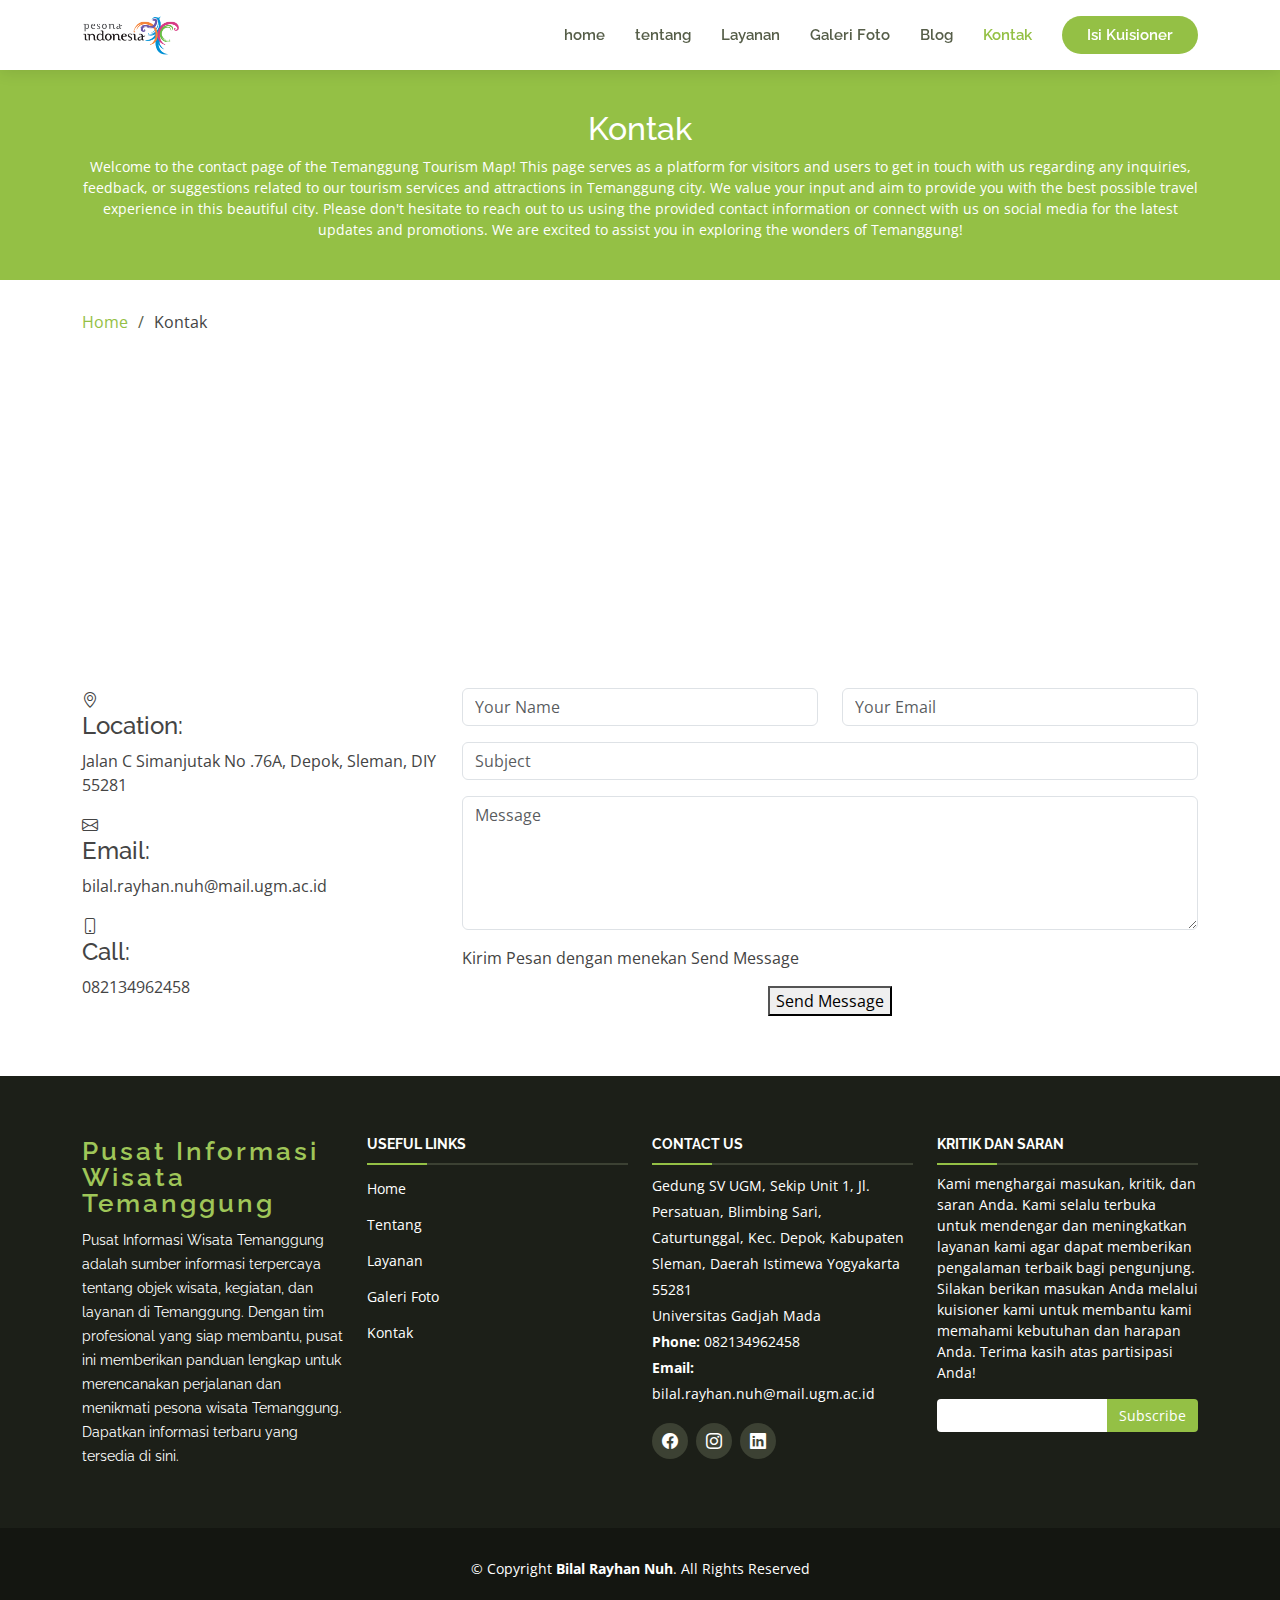
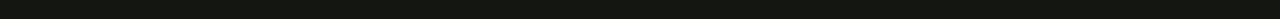
<file: kontak.html>
<!DOCTYPE html>
<html lang="en">

<head>
  <meta charset="utf-8">
  <meta content="width=device-width, initial-scale=1.0" name="viewport">

  <title>Kontak - Serenity Bootstrap Template</title>
  <meta content="" name="description">
  <meta content="" name="keywords">

  <!-- Favicons -->
  <link href="assets/img/favicon.png" rel="icon">
  <link href="assets/img/apple-touch-icon.png" rel="apple-touch-icon">

  <!-- Google Fonts -->
  <link href="https://fonts.googleapis.com/css?family=Open+Sans:300,300i,400,400i,600,600i,700,700i|Raleway:300,300i,400,400i,500,500i,600,600i,700,700i|Poppins:300,300i,400,400i,500,500i,600,600i,700,700i" rel="stylesheet">

  <!-- Vendor CSS Files -->
  <link href="assets/vendor/aos/aos.css" rel="stylesheet">
  <link href="assets/vendor/bootstrap/css/bootstrap.min.css" rel="stylesheet">
  <link href="assets/vendor/bootstrap-icons/bootstrap-icons.css" rel="stylesheet">
  <link href="assets/vendor/boxicons/css/boxicons.min.css" rel="stylesheet">
  <link href="assets/vendor/glightbox/css/glightbox.min.css" rel="stylesheet">
  <link href="assets/vendor/swiper/swiper-bundle.min.css" rel="stylesheet">

  <!-- Template Main CSS File -->
  <link href="assets/css/style.css" rel="stylesheet">

  <!-- =======================================================
  * Template Name: Serenity
  * Updated: May 30 2023 with Bootstrap v5.3.0
  * Template URL: https://bootstrapmade.com/serenity-bootstrap-corporate-template/
  * Author: BootstrapMade.com
  * License: https://bootstrapmade.com/license/
  ======================================================== -->
</head>

<body>

   <!-- ======= Header ======= -->
   <header id="header" class="fixed-top d-flex align-items-center">
    <div class="container d-flex align-items-center justify-content-between">

      <div class="logo">
        <a href="index.html"><img src="assets/img/pesona.png" alt="" class="img-fluid"></a>
        <!-- Uncomment below if you prefer to use an image logo -->
        <!-- <a href="index.html"><img src="assets/img/logo.png" alt="" class="img-fluid"></a>-->
      </div>

      <nav id="navbar" class="navbar">
        <ul>
              <li><a  href="index.html">home</a></li>
              <li><a href="about.html">tentang</a></li>
              <li><a href="layanan.html">Layanan</a></li>
              <li><a href="galeri.html">Galeri Foto</a></li>
              <li><a href="blog.html">Blog</a></li>
              <li><a class="active" href="kontak.html">Kontak</a></li>

          <li><a class="getstarted" href="https://forms.gle/myGmLRFaRQVmey12A ">Isi Kuisioner</a></li>
        </ul>
        <i class="bi bi-list mobile-nav-toggle"></i>
      </nav><!-- .navbar -->

    </div>
  </header><!-- End Header -->

  <main id="main">

    <!-- ======= Breadcrumbs ======= -->
    <section id="breadcrumbs" class="breadcrumbs">
      <div class="breadcrumb-hero">
        <div class="container">
          <div class="breadcrumb-hero">
            <h2>Kontak</h2>
            <p>Welcome to the contact page of the Temanggung Tourism Map! This page serves as a platform for visitors and users to get in touch with us regarding any inquiries, feedback, or suggestions related to our tourism services and attractions in Temanggung city. We value your input and aim to provide you with the best possible travel experience in this beautiful city. Please don't hesitate to reach out to us using the provided contact information or connect with us on social media for the latest updates and promotions. We are excited to assist you in exploring the wonders of Temanggung! </p>
          </div>
        </div>
      </div>
      <div class="container">
        <ol>
          <li><a href="index.html">Home</a></li>
          <li>Kontak</li>
        </ol>
      </div>
    </section><!-- End Breadcrumbs -->

    <!-- ======= Kontak Section ======= -->
    <section id="kontak" class="kontak">
      <div class="container">

        <div>
          <iframe style="border:0; width: 100%; height: 270px;" src="https://www.google.com/maps/embed?pb=!1m18!1m12!1m3!1d3953.1409412942157!2d110.37191857338215!3d-7.774876077127986!2m3!1f0!2f0!3f0!3m2!1i1024!2i768!4f13.1!3m3!1m2!1s0x2e7a584a7657521b%3A0xeda096b1405b4100!2sGedung%20Perpustakaan%20Sekolah%20Vokasi%20UGM!5e0!3m2!1sid!2sid!4v1686884656259!5m2!1sid!2sid" frameborder="0" allowfullscreen></iframe>

        <div class="row mt-5">

          <div class="col-lg-4" data-aos="fade-right">
            <div class="info">
              <div class="address">
                <i class="bi bi-geo-alt"></i>
                <h4>Location:</h4>
                <p>Jalan C Simanjutak No .76A, Depok, Sleman, DIY 55281</p>
              </div>

              <div class="email">
                <i class="bi bi-envelope"></i>
                <h4>Email:</h4>
                <p>bilal.rayhan.nuh@mail.ugm.ac.id</p>
              </div>

              <div class="phone">
                <i class="bi bi-phone"></i>
                <h4>Call:</h4>
                <p>082134962458</p>
              </div>

            </div>

          </div>

          <div class="col-lg-8 mt-5 mt-lg-0" data-aos="fade-left">

            <form action="forms/contact.php" method="post" role="form" class="php-email-form">
              <div class="row">
                <div class="col-md-6 form-group">
                  <input type="text" name="name" class="form-control" id="name" placeholder="Your Name" required>
                </div>
                <div class="col-md-6 form-group mt-3 mt-md-0">
                  <input type="email" class="form-control" name="email" id="email" placeholder="Your Email" required>
                </div>
              </div>
              <div class="form-group mt-3">
                <input type="text" class="form-control" name="subject" id="subject" placeholder="Subject" required>
              </div>
              <div class="form-group mt-3">
                <textarea class="form-control" name="message" rows="5" placeholder="Message" required></textarea>
              </div>
              <div class="my-3">
                <div class="loading">Kirim Pesan dengan menekan Send Message</div>
                <div class="success-message"></div>
                <div class="sent-message" style="display: none;">Your message has been sent. Thank you!</div>
              </div>
              <div class="text-center">
                <button type="submit" onclick="sendMessage()">Send Message</button>
              </div>
              
                <script>function sendMessage() {
                  // Logika untuk mengirim pesan atau memproses formulir dapat ditambahkan di sini
                
                  // Setelah pengiriman berhasil:
                  document.querySelector('.loading').style.display = 'block'; // Menampilkan pesan Loading
                  document.querySelector('.success-message').style.display = 'none'; // Menyembunyikan pesan Error
                
                  // Simulasi waktu pengiriman dengan setTimeout (dapat diganti dengan logika pengiriman sesungguhnya)
                  setTimeout(function() {
                    document.querySelector('.loading').style.display = 'none'; // Menyembunyikan pesan Loading
                    document.querySelector('.sent-message').style.display = 'block'; // Menampilkan pesan Sent
                  }, 2000); // Mengatur waktu tampilan pesan "Your message has been sent. Thank you!" (dalam contoh ini, 2 detik setelah klik tombol)
                }
                </script>
              </div>
              
            </form>

          </div>

        </div>

      </div>
    </section><!-- End Contact Section -->

  </main><!-- End #main -->

  <!-- ======= Footer ======= -->
  <footer id="footer">
    <div class="footer-top">
      <div class="container">
        <div class="row">

          <div class="col-lg-3 col-md-6 footer-info">
            <h3>Pusat Informasi Wisata Temanggung</h3>
            <p>Pusat Informasi Wisata Temanggung adalah sumber informasi terpercaya tentang objek wisata, kegiatan, dan layanan di Temanggung. Dengan tim profesional yang siap membantu, pusat ini memberikan panduan lengkap untuk merencanakan perjalanan dan menikmati pesona wisata Temanggung. Dapatkan informasi terbaru yang tersedia di sini.</p>
          </div>
          <div class="col-lg-3 col-md-6 footer-links">
            <h4>Useful Links</h4>
            <ul>
              <li><a href="#">Home</a></li>
              <li><a href="#">Tentang</a></li>
              <li><a href="#">Layanan</a></li>
              <li><a href="#">Galeri Foto</a></li>
              <li><a href="#">Kontak</a></li>
            </ul>
          </div>

          <div class="col-lg-3 col-md-6 footer-contact">
            <h4>Contact Us</h4>
            <p>
              Gedung SV UGM, Sekip Unit 1, Jl. Persatuan, Blimbing Sari, Caturtunggal, Kec. Depok, Kabupaten Sleman, Daerah Istimewa Yogyakarta 55281 <br>
              Universitas Gadjah Mada <br>
              <strong>Phone:</strong> 082134962458<br>
              <strong>Email:</strong> bilal.rayhan.nuh@mail.ugm.ac.id<br>
            </p>

            <div class="social-links">
              <a href="https://www.facebook.com/bilal.rayhannuh.1" class="facebook"><i class="bi bi-facebook"></i></a>
              <a href="https://instagram.com/nuhryhns?igshid=MzNlNGNkZWQ4Mg==" class="instagram"><i class="bi bi-instagram"></i></a>
              <a href="https://www.linkedin.com/in/bilal-rayhan-nuh-333b9721b" class="linkedin"><i class="bi bi-linkedin"></i></a>
            </div>

          </div>

          <div class="col-lg-3 col-md-6 footer-newsletter">
            <h4>Kritik dan Saran</h4>
            <p>Kami menghargai masukan, kritik, dan saran Anda. Kami selalu terbuka untuk mendengar dan meningkatkan layanan kami agar dapat memberikan pengalaman terbaik bagi pengunjung. Silakan berikan masukan Anda melalui kuisioner kami untuk membantu kami memahami kebutuhan dan harapan Anda. Terima kasih atas partisipasi Anda!</p>
            <form action="" method="post">
              <input type="email" name="email"><input type="submit" value="Subscribe">
            </form>
          </div>

        </div>
      </div>
    </div>

    <div class="container">
      <div class="copyright">
        &copy; Copyright <strong><span>Bilal Rayhan Nuh</span></strong>. All Rights Reserved
      </div>
      <div class="credits">
        <!-- All the links in the footer should remain intact. -->
        <!-- You can delete the links only if you purchased the pro version. -->
        <!-- Licensing information: https://bootstrapmade.com/license/ -->
        <!-- Purchase the pro version with working PHP/AJAX contact form: https://bootstrapmade.com/serenity-bootstrap-corporate-template/ -->
       
      </div>
    </div>
  </footer><!-- End Footer -->

  <a href="#" class="back-to-top d-flex align-items-center justify-content-center"><i class="bi bi-arrow-up-short"></i></a>

  <!-- Vendor JS Files -->
  <script src="assets/vendor/purecounter/purecounter_vanilla.js"></script>
  <script src="assets/vendor/aos/aos.js"></script>
  <script src="assets/vendor/bootstrap/js/bootstrap.bundle.min.js"></script>
  <script src="assets/vendor/glightbox/js/glightbox.min.js"></script>
  <script src="assets/vendor/isotope-layout/isotope.pkgd.min.js"></script>
  <script src="assets/vendor/swiper/swiper-bundle.min.js"></script>
  <script src="assets/vendor/waypoints/noframework.waypoints.js"></script>
  <script src="assets/vendor/php-email-form/validate.js"></script>

  <!-- Template Main JS File -->
  <script src="assets/js/main.js"></script>

</body>

</html>
</file>
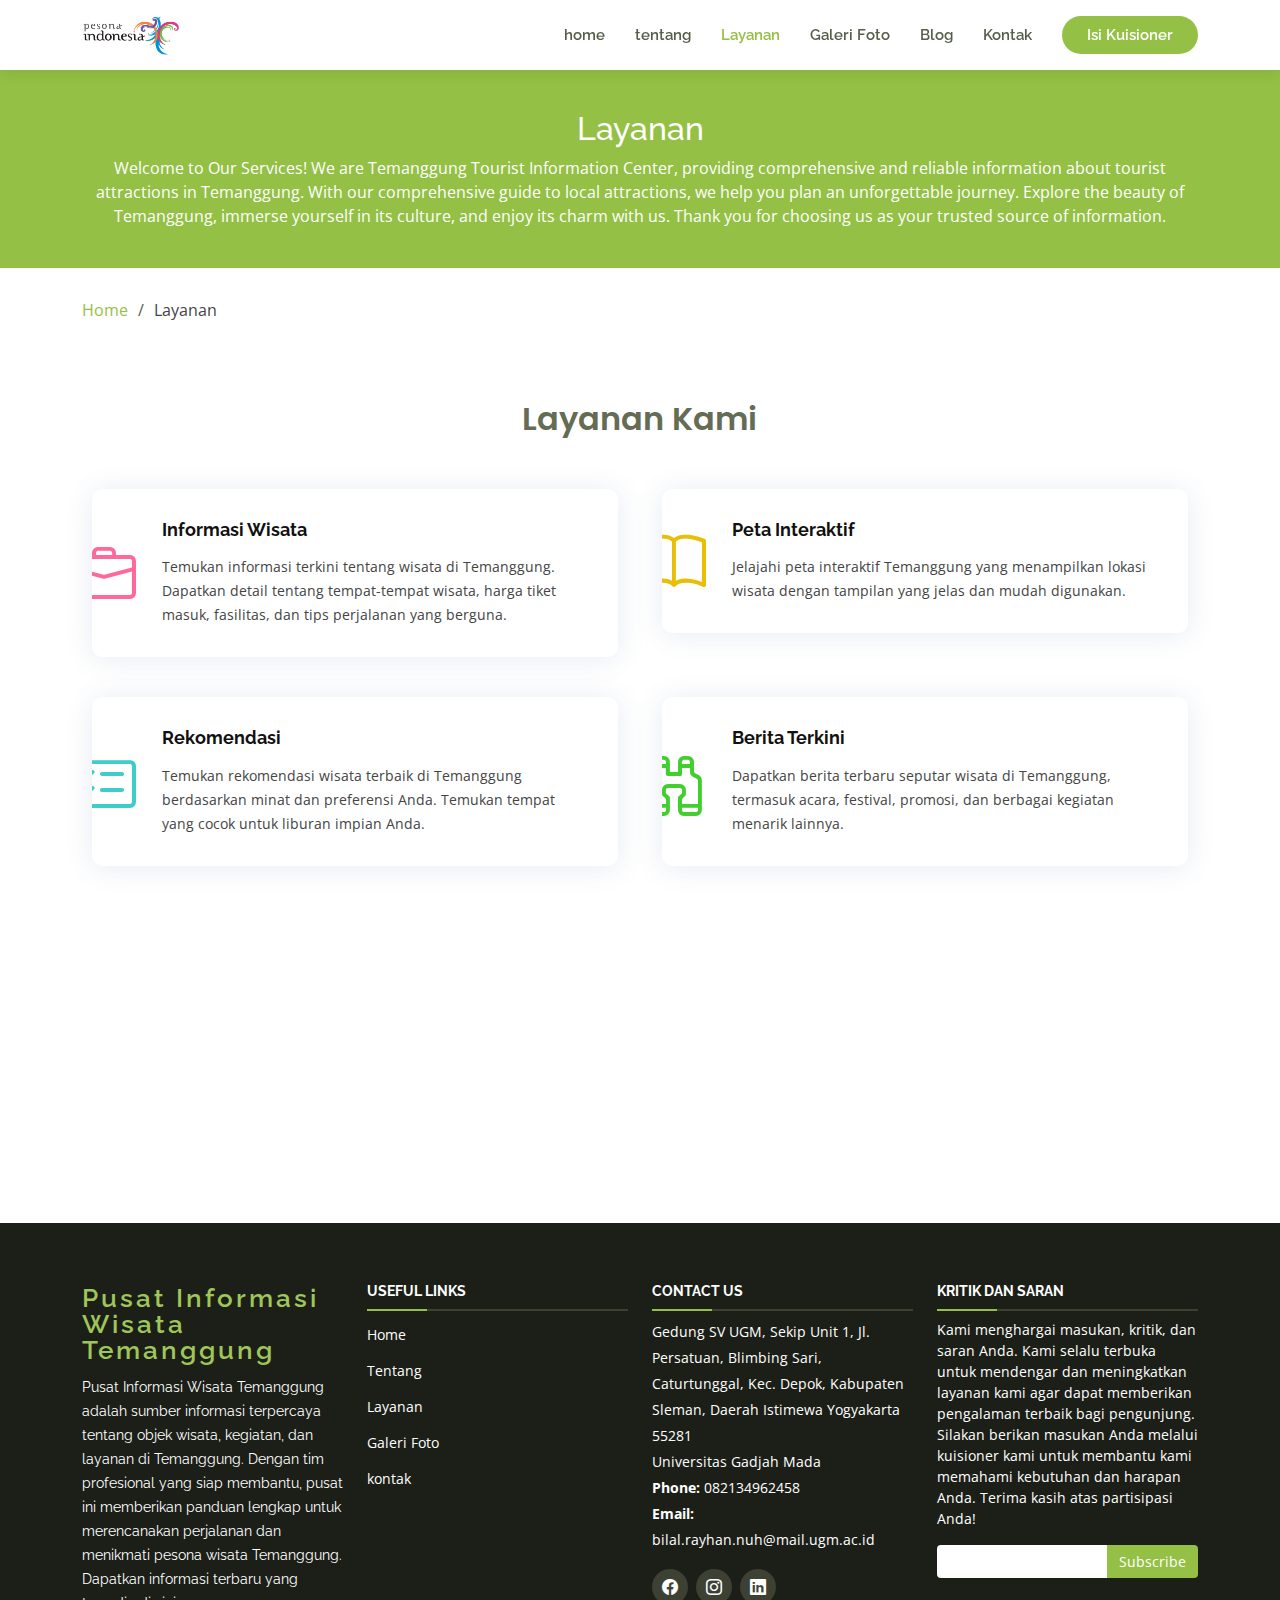
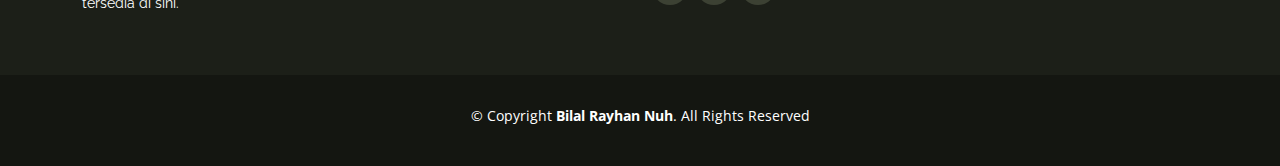
<file: layanan.html>
<!DOCTYPE html>
<html lang="en">

<head>
  <meta charset="utf-8">
  <meta content="width=device-width, initial-scale=1.0" name="viewport">

  <title>Layanan</title>
  <meta content="" name="description">
  <meta content="" name="keywords">

  <!-- Favicons -->
  <link href="assets/img/favicon.png" rel="icon">
  <link href="assets/img/apple-touch-icon.png" rel="apple-touch-icon">

  <!-- Google Fonts -->
  <link href="https://fonts.googleapis.com/css?family=Open+Sans:300,300i,400,400i,600,600i,700,700i|Raleway:300,300i,400,400i,500,500i,600,600i,700,700i|Poppins:300,300i,400,400i,500,500i,600,600i,700,700i" rel="stylesheet">

  <!-- Vendor CSS Files -->
  <link href="assets/vendor/aos/aos.css" rel="stylesheet">
  <link href="assets/vendor/bootstrap/css/bootstrap.min.css" rel="stylesheet">
  <link href="assets/vendor/bootstrap-icons/bootstrap-icons.css" rel="stylesheet">
  <link href="assets/vendor/boxicons/css/boxicons.min.css" rel="stylesheet">
  <link href="assets/vendor/glightbox/css/glightbox.min.css" rel="stylesheet">
  <link href="assets/vendor/swiper/swiper-bundle.min.css" rel="stylesheet">

  <!-- Template Main CSS File -->
  <link href="assets/css/style.css" rel="stylesheet">

  <!-- =======================================================
  * Template Name: Serenity
  * Updated: May 30 2023 with Bootstrap v5.3.0
  * Template URL: https://bootstrapmade.com/serenity-bootstrap-corporate-template/
  * Author: BootstrapMade.com
  * License: https://bootstrapmade.com/license/
  ======================================================== -->
</head>

<body>

  <!-- ======= Header ======= -->
  <!-- ======= Header ======= -->
  <header id="header" class="fixed-top d-flex align-items-center">
    <div class="container d-flex align-items-center justify-content-between">

      <div class="logo">
        <a href="index.html"><img src="assets/img/pesona.png" alt="" class="img-fluid"></a>
        <!-- Uncomment below if you prefer to use an image logo -->
        <!-- <a href="index.html"><img src="assets/img/logo.png" alt="" class="img-fluid"></a>-->
      </div>

      <nav id="navbar" class="navbar">
        <ul>
              <li><a href="index.html">home</a></li>
              <li><a href="about.html">tentang</a></li>
              <li><a class="active" href="layanan.html">Layanan</a></li>
              <li><a href="galeri.html">Galeri Foto</a></li>
              <li><a href="blog.html">Blog</a></li>
              <li><a href="kontak.html">Kontak</a></li>

          <li><a class="getstarted" href="https://forms.gle/myGmLRFaRQVmey12A ">Isi Kuisioner</a></li>
        </ul>
        <i class="bi bi-list mobile-nav-toggle"></i>
      </nav><!-- .navbar -->

    </div>
  </header><!-- End Header -->

  <main id="main">

    <!-- ======= Breadcrumbs ======= -->
    <section id="breadcrumbs" class="breadcrumbs">
      <div class="breadcrumb-hero">
        <div class="container">
          <div class="breadcrumb-hero">
            <h2>Layanan</h2>
            <p></p>Welcome to Our Services! We are Temanggung Tourist Information Center, providing comprehensive and reliable information about tourist attractions in Temanggung. With our comprehensive guide to local attractions, we help you plan an unforgettable journey. Explore the beauty of Temanggung, immerse yourself in its culture, and enjoy its charm with us. Thank you for choosing us as your trusted source of information. </p>
          </div>
        </div>
      </div>
      <div class="container">
        <ol>
          <li><a href="index.html">Home</a></li>
          <li>Layanan</li>
        </ol>
      </div>
    </section><!-- End Breadcrumbs -->

    <!-- ======= Services Section ======= -->
    <section id="services" class="services ">
      <div class="container">

        <div class="section-title pt-5" data-aos="fade-up">
          <h2>Layanan Kami</h2>
        </div>

        <div class="row">
          <div class="col-md-6">
            <div class="icon-box" data-aos="fade-up">
              <div class="icon"><i class="bi bi-briefcase" style="color: #ff689b;"></i></div>
              <h4 class="title"><a href="">Informasi Wisata</a></h4>
              <p class="description">Temukan informasi terkini tentang wisata di Temanggung. Dapatkan detail tentang tempat-tempat wisata, harga tiket masuk, fasilitas, dan tips perjalanan yang berguna.</p>
            </div>
          </div>
          <div class="col-md-6">
            <div class="icon-box" data-aos="fade-up">
              <div class="icon"><i class="bi bi-book" style="color: #e9bf06;"></i></div>
              <h4 class="title"><a href="">Peta Interaktif</a></h4>
              <p class="description">Jelajahi peta interaktif Temanggung yang menampilkan lokasi wisata dengan tampilan yang jelas dan mudah digunakan.</p>
            </div>
          </div>

          <div class="col-md-6" data-aos="fade-up" data-aos-delay="100">
            <div class="icon-box">
              <div class="icon"><i class="bi bi-card-checklist" style="color: #3fcdc7;"></i></div>
              <h4 class="title"><a href="">Rekomendasi</a></h4>
              <p class="description">Temukan rekomendasi wisata terbaik di Temanggung berdasarkan minat dan preferensi Anda. Temukan tempat yang cocok untuk liburan impian Anda.</p>
            </div>
          </div>
          <div class="col-md-6" data-aos="fade-up" data-aos-delay="100">
            <div class="icon-box">
              <div class="icon"><i class="bi bi-binoculars" style="color: #41cf2e;"></i></div>
              <h4 class="title"><a href="">Berita Terkini</a></h4>
              <p class="description">Dapatkan berita terbaru seputar wisata di Temanggung, termasuk acara, festival, promosi, dan berbagai kegiatan menarik lainnya.</p>
            </div>
          </div>


          <div class="col-md-6" data-aos="fade-up" data-aos-delay="200">
            <div class="icon-box">
              <div class="icon"><i class="bi bi-globe" style="color: #d6ff22;"></i></div>
              <h4 class="title"><a href="">Tips Perjalanan</a></h4>
              <p class="description">Untuk membantu Anda merencanakan perjalanan yang sukses, kami memberikan berbagai tips perjalanan, seperti tips keamanan, tips transportasi, dan tips praktis lainnya. Tips ini akan membantu Anda menghadapi situasi dan mengoptimalkan pengalaman wisata Anda di Temanggung.</p>
            </div>
          </div>
          <div class="col-md-6" data-aos="fade-up" data-aos-delay="200">
            <div class="icon-box">
              <div class="icon"><i class="bi bi-clock" style="color: #4680ff;"></i></div>
              <h4 class="title"><a href="">Galeri Foto</a></h4>
              <p class="description">Nikmati koleksi foto-foto menakjubkan dari wisata-wisata di Temanggung. Melalui galeri foto kami, Anda dapat merasakan keindahan dan pesona tempat-tempat wisata sebelum Anda mengunjunginya secara langsung. Foto-foto ini akan memberikan gambaran visual yang memikat.</p>
            </div>
          </div>
        </div>

      </div>
    </section><!-- End Services Section -->

    

  <!-- ======= Footer ======= -->
  <footer id="footer">
    <div class="footer-top">
      <div class="container">
        <div class="row">

          <div class="col-lg-3 col-md-6 footer-info">
            <h3>Pusat Informasi Wisata Temanggung</h3>
            <p>Pusat Informasi Wisata Temanggung adalah sumber informasi terpercaya tentang objek wisata, kegiatan, dan layanan di Temanggung. Dengan tim profesional yang siap membantu, pusat ini memberikan panduan lengkap untuk merencanakan perjalanan dan menikmati pesona wisata Temanggung. Dapatkan informasi terbaru yang tersedia di sini.</p>
          </div>

          <div class="col-lg-3 col-md-6 footer-links">
            <h4>Useful Links</h4>
            <ul>
              <li><a href="index.html">Home</a></li>
              <li><a href="about.html">Tentang</a></li>
              <li><a href="layanan.html">Layanan</a></li>
              <li><a href="galeri.html">Galeri Foto</a></li>
              <li><a href="kontak.html">kontak</a></li>
            </ul>
          </div>

          <div class="col-lg-3 col-md-6 footer-contact">
            <h4>Contact Us</h4>
            <p>
              Gedung SV UGM, Sekip Unit 1, Jl. Persatuan, Blimbing Sari, Caturtunggal, Kec. Depok, Kabupaten Sleman, Daerah Istimewa Yogyakarta 55281 <br>
              Universitas Gadjah Mada <br>
              <strong>Phone:</strong> 082134962458<br>
              <strong>Email:</strong> bilal.rayhan.nuh@mail.ugm.ac.id<br>
            </p>

            <div class="social-links">
              <a href="https://www.facebook.com/bilal.rayhannuh.1" class="facebook"><i class="bi bi-facebook"></i></a>
              <a href="https://instagram.com/nuhryhns?igshid=MzNlNGNkZWQ4Mg==" class="instagram"><i class="bi bi-instagram"></i></a>
              <a href="https://www.linkedin.com/in/bilal-rayhan-nuh-333b9721b" class="linkedin"><i class="bi bi-linkedin"></i></a>
            </div>

          </div>

          <div class="col-lg-3 col-md-6 footer-newsletter">
            <h4>Kritik dan Saran</h4>
            <p>Kami menghargai masukan, kritik, dan saran Anda. Kami selalu terbuka untuk mendengar dan meningkatkan layanan kami agar dapat memberikan pengalaman terbaik bagi pengunjung. Silakan berikan masukan Anda melalui kuisioner kami untuk membantu kami memahami kebutuhan dan harapan Anda. Terima kasih atas partisipasi Anda!</p>
            <form action="" method="post">
              <input type="email" name="email"><input type="submit" value="Subscribe">
            </form>
          </div>

        </div>
      </div>
    </div>

    <div class="container">
      <div class="copyright">
        &copy; Copyright <strong><span>Bilal Rayhan Nuh</span></strong>. All Rights Reserved
      </div>
      <div class="credits">
        <!-- All the links in the footer should remain intact. -->
        <!-- You can delete the links only if you purchased the pro version. -->
        <!-- Licensing information: https://bootstrapmade.com/license/ -->
        <!-- Purchase the pro version with working PHP/AJAX contact form: https://bootstrapmade.com/serenity-bootstrap-corporate-template/ -->
      </div>
    </div>
  </footer><!-- End Footer -->

  <a href="#" class="back-to-top d-flex align-items-center justify-content-center"><i class="bi bi-arrow-up-short"></i></a>

  <!-- Vendor JS Files -->
  <script src="assets/vendor/purecounter/purecounter_vanilla.js"></script>
  <script src="assets/vendor/aos/aos.js"></script>
  <script src="assets/vendor/bootstrap/js/bootstrap.bundle.min.js"></script>
  <script src="assets/vendor/glightbox/js/glightbox.min.js"></script>
  <script src="assets/vendor/isotope-layout/isotope.pkgd.min.js"></script>
  <script src="assets/vendor/swiper/swiper-bundle.min.js"></script>
  <script src="assets/vendor/waypoints/noframework.waypoints.js"></script>
  <script src="assets/vendor/php-email-form/validate.js"></script>

  <!-- Template Main JS File -->
  <script src="assets/js/main.js"></script>

</body>

</html>
</file>
<file: assets/css/style.css>
/**
* Template Name: Serenity
* Updated: May 30 2023 with Bootstrap v5.3.0
* Template URL: https://bootstrapmade.com/serenity-bootstrap-corporate-template/
* Author: BootstrapMade.com
* License: https://bootstrapmade.com/license/
*/

/*--------------------------------------------------------------
# General
--------------------------------------------------------------*/
body {
  font-family: "Open Sans", sans-serif;
  color: #444444;
}

a {
  color: #94c045;
  text-decoration: none;
}

a:hover {
  color: #aacd6b;
  text-decoration: none;
}

h1,
h2,
h3,
h4,
h5,
h6 {
  font-family: "Raleway", sans-serif;
}

#main {
  margin-top: 70px;
  z-index: 3;
  position: relative;
}

/*--------------------------------------------------------------
# Back to top button
--------------------------------------------------------------*/
.back-to-top {
  position: fixed;
  visibility: hidden;
  opacity: 0;
  right: 15px;
  bottom: 15px;
  z-index: 996;
  background: #94c045;
  width: 40px;
  height: 40px;
  border-radius: 4px;
  transition: all 0.4s;
}

.back-to-top i {
  font-size: 28px;
  color: #fff;
  line-height: 0;
}

.back-to-top:hover {
  background: #a6ca63;
  color: #fff;
}

.back-to-top.active {
  visibility: visible;
  opacity: 1;
}

/*--------------------------------------------------------------
# Disable AOS delay on mobile
--------------------------------------------------------------*/
@media screen and (max-width: 768px) {
  [data-aos-delay] {
    transition-delay: 0 !important;
  }
}

/*--------------------------------------------------------------
# Header
--------------------------------------------------------------*/
#header {
  height: 70px;
  z-index: 997;
  transition: all 0.5s ease-in-out;
  background: #fff;
  box-shadow: 0px 2px 15px rgba(0, 0, 0, 0.1);
}

#header .logo h1 {
  font-size: 28px;
  margin: 0;
  line-height: 0;
  font-weight: 600;
  letter-spacing: 1px;
}

#header .logo h1 a,
#header .logo h1 a:hover {
  color: #3c4133;
  text-decoration: none;
}

#header .logo img {
  padding: 0;
  margin: 0;
  max-height: 40px;
}

/*--------------------------------------------------------------
# Navigation Menu
--------------------------------------------------------------*/
/**
* Desktop Navigation 
*/
.navbar {
  padding: 0;
}

.navbar ul {
  margin: 0;
  padding: 0;
  display: flex;
  list-style: none;
  align-items: center;
}

.navbar li {
  position: relative;
}

.navbar a,
.navbar a:focus {
  display: flex;
  align-items: center;
  justify-content: space-between;
  padding: 10px 0 10px 30px;
  font-family: "Raleway", sans-serif;
  font-size: 15px;
  font-weight: 600;
  color: #565e49;
  white-space: nowrap;
  transition: 0.3s;
}

.navbar a i,
.navbar a:focus i {
  font-size: 12px;
  line-height: 0;
  margin-left: 5px;
}

.navbar a:hover,
.navbar .active,
.navbar .active:focus,
.navbar li:hover>a {
  color: #94c045;
}

.navbar .getstarted,
.navbar .getstarted:focus {
  background: #94c045;
  padding: 8px 25px;
  margin-left: 30px;
  border-radius: 50px;
  color: #fff;
}

.navbar .getstarted:hover,
.navbar .getstarted:focus:hover {
  color: #fff;
  background: #9fc658;
}

.navbar .dropdown ul {
  display: block;
  position: absolute;
  left: 28px;
  top: calc(100% + 30px);
  margin: 0;
  padding: 10px 0;
  z-index: 99;
  opacity: 0;
  visibility: hidden;
  background: #fff;
  box-shadow: 0px 0px 30px rgba(127, 137, 161, 0.25);
  transition: 0.3s;
}

.navbar .dropdown ul li {
  min-width: 200px;
}

.navbar .dropdown ul a {
  padding: 10px 20px;
  font-size: 15px;
  text-transform: none;
}

.navbar .dropdown ul a i {
  font-size: 12px;
}

.navbar .dropdown ul a:hover,
.navbar .dropdown ul .active:hover,
.navbar .dropdown ul li:hover>a {
  color: #94c045;
}

.navbar .dropdown:hover>ul {
  opacity: 1;
  top: 100%;
  visibility: visible;
}

.navbar .dropdown .dropdown ul {
  top: 0;
  left: calc(100% - 30px);
  visibility: hidden;
}

.navbar .dropdown .dropdown:hover>ul {
  opacity: 1;
  top: 0;
  left: 100%;
  visibility: visible;
}

@media (max-width: 1366px) {
  .navbar .dropdown .dropdown ul {
    left: -90%;
  }

  .navbar .dropdown .dropdown:hover>ul {
    left: -100%;
  }
}

/**
* Mobile Navigation 
*/
.mobile-nav-toggle {
  color: #3c4133;
  font-size: 28px;
  cursor: pointer;
  display: none;
  line-height: 0;
  transition: 0.5s;
}

.mobile-nav-toggle.bi-x {
  color: #fff;
}

@media (max-width: 991px) {
  .mobile-nav-toggle {
    display: block;
  }

  .navbar ul {
    display: none;
  }
}

.navbar-mobile {
  position: fixed;
  overflow: hidden;
  top: 0;
  right: 0;
  left: 0;
  bottom: 0;
  background: rgba(34, 36, 29, 0.9);
  transition: 0.3s;
  z-index: 999;
}

.navbar-mobile .mobile-nav-toggle {
  position: absolute;
  top: 15px;
  right: 15px;
}

.navbar-mobile ul {
  display: block;
  position: absolute;
  top: 55px;
  right: 15px;
  bottom: 15px;
  left: 15px;
  padding: 10px 0;
  background-color: #fff;
  overflow-y: auto;
  transition: 0.3s;
}

.navbar-mobile a,
.navbar-mobile a:focus {
  padding: 10px 20px;
  font-size: 15px;
  color: #3c4133;
}

.navbar-mobile a:hover,
.navbar-mobile .active,
.navbar-mobile li:hover>a {
  color: #94c045;
}

.navbar-mobile .getstarted,
.navbar-mobile .getstarted:focus {
  margin: 15px;
}

.navbar-mobile .dropdown ul {
  position: static;
  display: none;
  margin: 10px 20px;
  padding: 10px 0;
  z-index: 99;
  opacity: 1;
  visibility: visible;
  background: #fff;
  box-shadow: 0px 0px 30px rgba(127, 137, 161, 0.25);
}

.navbar-mobile .dropdown ul li {
  min-width: 200px;
}

.navbar-mobile .dropdown ul a {
  padding: 10px 20px;
}

.navbar-mobile .dropdown ul a i {
  font-size: 12px;
}

.navbar-mobile .dropdown ul a:hover,
.navbar-mobile .dropdown ul .active:hover,
.navbar-mobile .dropdown ul li:hover>a {
  color: #94c045;
}

.navbar-mobile .dropdown>.dropdown-active {
  display: block;
}

/*--------------------------------------------------------------
# Hero Section
--------------------------------------------------------------*/

#hero {
  width: 100%;
  height: 75vh;
  background: url("../img/hero-bg.jpg") top center;
  background-size: cover;
  position: relative;
  margin-bottom: -140px;
  z-index: 1;
}

#hero:before {
  content: "";
  background: rgba(60, 65, 51, 0.4);
  position: absolute;
  bottom: 0;
  top: 0;
  left: 0;
  right: 0;
}

#hero .hero-container {
  position: absolute;
  bottom: 0;
  top: 0;
  left: 0;
  right: 0;
  display: flex;
  justify-content: center;
  align-items: center;
  flex-direction: column;
  text-align: center;
}

#hero h1 {
  margin: 0 0 10px 0;
  font-size: 48px;
  font-weight: 700;
  line-height: 56px;
  color: #fff;
}

#hero h2 {
  color: #eee;
  margin-bottom: 50px;
  font-size: 24px;
}

#hero .btn-get-started {
  font-family: "Raleway", sans-serif;
  font-weight: 600;
  font-size: 13px;
  letter-spacing: 1px;
  display: inline-block;
  padding: 8px 28px;
  border-radius: 50px;
  transition: 0.5s;
  margin: 10px;
  border: 2px solid #94c045;
  text-transform: uppercase;
  color: #fff;
}

#hero .btn-get-started:hover {
  background: #94c045;
}

@media (min-width: 1024px) {
  #hero {
    background-attachment: fixed;
  }
}

@media (max-width: 768px) {
  #hero {
    height: 100vh;
  }

  #hero h1 {
    font-size: 28px;
    line-height: 36px;
  }

  #hero h2 {
    font-size: 18px;
    line-height: 24px;
    margin-bottom: 30px;
  }

  #hero .hero-container {
    padding: 0 15px;
  }
}

@media (max-height: 500px) {
  #hero {
    height: 120vh;
  }
}

/*--------------------------------------------------------------
# Sections General
--------------------------------------------------------------*/
section {
  padding-bottom: 60px;
  overflow: hidden;
}

.section-bg {
  background-color: #f9fbf4;
}

.section-title {
  text-align: center;
  padding-bottom: 30px;
}

.section-title h2 {
  font-size: 32px;
  font-weight: 600;
  margin-bottom: 20px;
  padding-bottom: 0;
  font-family: "Poppins", sans-serif;
  color: #646c55;
}

.section-title p {
  margin-bottom: 0;
}

/*--------------------------------------------------------------
# Breadcrumbs
--------------------------------------------------------------*/
.breadcrumbs {
  padding: 0;
}

.breadcrumbs .breadcrumb-hero {
  text-align: center;
  background: #94c045;
  padding: 20px 0;
  color: #fff;
}

.breadcrumbs .breadcrumb-hero h2 {
  font-size: 32px;
  font-weight: 500;
}

.breadcrumbs .breadcrumb-hero p {
  font-size: 14px;
  margin-bottom: 0;
}

.breadcrumbs ol {
  display: flex;
  flex-wrap: wrap;
  list-style: none;
  padding: 0;
  margin: 30px 0;
}

.breadcrumbs ol li+li {
  padding-left: 10px;
}

.breadcrumbs ol li+li::before {
  display: inline-block;
  padding-right: 10px;
  color: #565e49;
  content: "/";
}

/*--------------------------------------------------------------
# About
--------------------------------------------------------------*/
.about .container {
  box-shadow: 0px 2px 15px rgba(0, 0, 0, 0.1);
  padding-bottom: 15px;
  background: #fff;
}

.about .count-box {
  width: 100%;
}

.about .count-box i {
  display: block;
  font-size: 48px;
  color: #94c045;
  float: left;
  line-height: 0;
}

.about .count-box span {
  font-size: 28px;
  line-height: 24px;
  display: block;
  font-weight: 700;
  color: #646c55;
  margin-left: 60px;
}

.about .count-box p {
  padding: 5px 0 0 0;
  margin: 0 0 0 60px;
  font-family: "Raleway", sans-serif;
  font-weight: 600;
  font-size: 14px;
  color: #646c55;
}

.about .count-box a {
  font-weight: 600;
  display: block;
  margin-top: 20px;
  color: #646c55;
  font-size: 15px;
  font-family: "Poppins", sans-serif;
  transition: ease-in-out 0.3s;
}

.about .count-box a:hover {
  color: #8b9578;
}

.about .content {
  font-size: 15px;
}

.about .content h3 {
  font-weight: 700;
  font-size: 24px;
  color: #3c4133;
}

.about .content ul {
  list-style: none;
  padding: 0;
}

.about .content ul li {
  padding-bottom: 10px;
  padding-left: 28px;
  position: relative;
}

.about .content ul i {
  font-size: 24px;
  color: #94c045;
  position: absolute;
  left: 0;
  top: -2px;
}

.about .content p:last-child {
  margin-bottom: 0;
}

.about .play-btn {
  width: 94px;
  height: 94px;
  background: radial-gradient(#94c045 50%, rgba(148, 192, 69, 0.4) 52%);
  border-radius: 50%;
  display: block;
  position: absolute;
  left: calc(50% - 47px);
  top: calc(50% - 47px);
  overflow: hidden;
}

.about .play-btn::after {
  content: "";
  position: absolute;
  left: 50%;
  top: 50%;
  transform: translateX(-40%) translateY(-50%);
  width: 0;
  height: 0;
  border-top: 10px solid transparent;
  border-bottom: 10px solid transparent;
  border-left: 15px solid #fff;
  z-index: 100;
  transition: all 400ms cubic-bezier(0.55, 0.055, 0.675, 0.19);
}

.about .play-btn::before {
  content: "";
  position: absolute;
  width: 120px;
  height: 120px;
  animation-delay: 0s;
  animation: pulsate-btn 2s;
  animation-direction: forwards;
  animation-iteration-count: infinite;
  animation-timing-function: steps;
  opacity: 1;
  border-radius: 50%;
  border: 5px solid rgba(148, 192, 69, 0.7);
  top: -15%;
  left: -15%;
  background: rgba(198, 16, 0, 0);
}

.about .play-btn:hover::after {
  border-left: 15px solid #94c045;
  transform: scale(20);
}

.about .play-btn:hover::before {
  content: "";
  position: absolute;
  left: 50%;
  top: 50%;
  transform: translateX(-40%) translateY(-50%);
  width: 0;
  height: 0;
  border: none;
  border-top: 10px solid transparent;
  border-bottom: 10px solid transparent;
  border-left: 15px solid #fff;
  z-index: 200;
  animation: none;
  border-radius: 0;
}

@keyframes pulsate-btn {
  0% {
    transform: scale(0.6, 0.6);
    opacity: 1;
  }

  100% {
    transform: scale(1, 1);
    opacity: 0;
  }
}

/*--------------------------------------------------------------
# Cta
--------------------------------------------------------------*/
.cta {
  background: #86b03c;
  padding: 50px 0;
}

.cta h3 {
  color: #fff;
  font-size: 28px;
  font-weight: 700;
}

.cta p {
  color: #fff;
}

.cta .cta-btn {
  font-family: "Raleway", sans-serif;
  font-weight: 500;
  font-size: 15px;
  letter-spacing: 1px;
  display: inline-block;
  padding: 8px 28px;
  border-radius: 25px;
  transition: 0.5s;
  margin-top: 10px;
  border: 2px solid #fff;
  color: #fff;
}

.cta .cta-btn:hover {
  background: #aacd6b;
  border-color: #aacd6b;
}

/*--------------------------------------------------------------
# Services
--------------------------------------------------------------*/
.services .icon-box {
  padding: 30px;
  position: relative;
  overflow: hidden;
  border-radius: 10px;
  margin: 0 10px 40px 10px;
  background: #fff;
  box-shadow: 0 2px 29px 0 rgba(68, 88, 144, 0.12);
  transition: all 0.3s ease-in-out;
}

.services .icon-box:hover {
  transform: translateY(-5px);
}

.services .icon {
  position: absolute;
  left: -20px;
  top: calc(50% - 30px);
}

.services .icon i {
  font-size: 64px;
  line-height: 1;
  transition: 0.5s;
}

.services .title {
  margin-left: 40px;
  font-weight: 700;
  margin-bottom: 15px;
  font-size: 18px;
}

.services .title a {
  color: #111;
}

.services .icon-box:hover .title a {
  color: #94c045;
}

.services .description {
  font-size: 14px;
  margin-left: 40px;
  line-height: 24px;
  margin-bottom: 0;
}

/*--------------------------------------------------------------
# Work Process
--------------------------------------------------------------*/
.work-process .content+.content {
  margin-top: 100px;
}

.work-process .content h3 {
  font-weight: 600;
  font-size: 26px;
}

.work-process .content ul {
  list-style: none;
  padding: 0;
}

.work-process .content ul li {
  padding-bottom: 10px;
}

.work-process .content ul i {
  font-size: 20px;
  padding-right: 4px;
  color: #94c045;
}

.work-process .content p:last-child {
  margin-bottom: 0;
}

/*--------------------------------------------------------------
# Our Skills
--------------------------------------------------------------*/
.skills {
  padding-top: 60px;
}

.skills .content h3 {
  font-weight: 700;
  font-size: 26px;
  color: #3c4133;
  font-family: "Poppins", sans-serif;
}

.skills .content ul {
  list-style: none;
  padding: 0;
}

.skills .content ul li {
  padding-bottom: 10px;
}

.skills .content ul i {
  font-size: 20px;
  padding-right: 4px;
  color: #94c045;
}

.skills .content p:last-child {
  margin-bottom: 0;
}

.skills .progress {
  height: 60px;
  display: block;
  background: none;
  border-radius: 0;
}

.skills .progress .skill {
  padding: 0;
  margin: 0 0 6px 0;
  text-transform: uppercase;
  display: block;
  font-weight: 600;
  font-family: "Poppins", sans-serif;
  color: #3c4133;
}

.skills .progress .skill .val {
  float: right;
  font-style: normal;
}

.skills .progress-bar-wrap {
  background: #e1e4dc;
}

.skills .progress-bar {
  width: 1px;
  height: 10px;
  transition: 0.9s;
  background-color: #94c045;
}

/*--------------------------------------------------------------
# Our Clients
--------------------------------------------------------------*/
.testimonials {
  padding-top: 60px;
}

.testimonials .section-header {
  margin-bottom: 40px;
}

.testimonials .testimonials-carousel,
.testimonials .testimonials-slider {
  overflow: hidden;
}

.testimonials .testimonial-item {
  text-align: center;
}

.testimonials .testimonial-item .testimonial-img {
  width: 120px;
  border-radius: 50%;
  border: 4px solid #fff;
  margin: 0 auto;
}

.testimonials .testimonial-item h3 {
  font-size: 20px;
  font-weight: bold;
  margin: 10px 0 5px 0;
  color: #444444;
}

.testimonials .testimonial-item h4 {
  font-size: 14px;
  color: #6c757d;
  margin: 0 0 15px 0;
}

.testimonials .testimonial-item .stars {
  margin-bottom: 15px;
}

.testimonials .testimonial-item .stars i {
  color: #ffc107;
  margin: 0 1px;
}

.testimonials .testimonial-item .quote-icon-left,
.testimonials .testimonial-item .quote-icon-right {
  color: #c0da91;
  font-size: 26px;
  line-height: 0;
}

.testimonials .testimonial-item .quote-icon-left {
  display: inline-block;
  left: -5px;
  position: relative;
}

.testimonials .testimonial-item .quote-icon-right {
  display: inline-block;
  right: -5px;
  position: relative;
  top: 10px;
  transform: scale(-1, -1);
}

.testimonials .testimonial-item p {
  font-style: italic;
  margin: 0 auto 15px auto;
}

.testimonials .swiper-pagination {
  margin-top: 20px;
  position: relative;
}

.testimonials .swiper-pagination .swiper-pagination-bullet {
  width: 12px;
  height: 12px;
  background-color: #fff;
  opacity: 1;
  border: 1px solid #94c045;
}

.testimonials .swiper-pagination .swiper-pagination-bullet-active {
  background-color: #94c045;
}

@media (min-width: 992px) {
  .testimonials .testimonial-item p {
    width: 80%;
  }
}

/*--------------------------------------------------------------
# Our Clients
--------------------------------------------------------------*/
.clients {
  padding-top: 60px;
}

.clients .swiper-slide img {
  opacity: 0.5;
  transition: 0.3s;
}

.clients .swiper-slide img:hover {
  opacity: 1;
}

.clients .swiper-pagination {
  margin-top: 20px;
  position: relative;
}

.clients .swiper-pagination .swiper-pagination-bullet {
  width: 12px;
  height: 12px;
  background-color: #fff;
  opacity: 1;
  border: 1px solid #94c045;
}

.clients .swiper-pagination .swiper-pagination-bullet-active {
  background-color: #94c045;
}

/*--------------------------------------------------------------
# Features
--------------------------------------------------------------*/
.features .card {
  border: 0;
  padding: 160px 20px 20px 20px;
  position: relative;
  width: 100%;
  background-size: cover;
  background-repeat: no-repeat;
  background-position: center center;
}

.features .card-body {
  z-index: 10;
  background: rgba(255, 255, 255, 0.9);
  padding: 15px 30px;
  box-shadow: 0px 2px 15px rgba(0, 0, 0, 0.1);
  transition: 0.3s;
  transition: ease-in-out 0.4s;
  border-radius: 5px;
}

.features .card-title {
  font-weight: 700;
  text-align: center;
  margin-bottom: 15px;
}

.features .card-title a {
  color: #3c4133;
}

.features .card-text {
  color: #5e5e5e;
}

.features .read-more a {
  color: #777777;
  text-transform: uppercase;
  font-weight: 600;
  font-size: 12px;
  transition: 0.4s;
}

.features .read-more a:hover {
  text-decoration: underline;
}

.features .card:hover .card-body {
  background: #94c045;
}

.features .card:hover .read-more a,
.features .card:hover .card-title,
.features .card:hover .card-title a,
.features .card:hover .card-text {
  color: #fff;
}

/*--------------------------------------------------------------
# Portfolio
--------------------------------------------------------------*/
.portfolio .portfolio-item {
  margin-bottom: 30px;
}

.portfolio #portfolio-flters {
  padding: 0;
  margin: 0 auto 20px auto;
  list-style: none;
  text-align: center;
}

.portfolio #portfolio-flters li {
  cursor: pointer;
  display: inline-block;
  padding: 8px 15px 10px 15px;
  font-size: 14px;
  font-weight: 600;
  line-height: 1;
  text-transform: uppercase;
  color: #444444;
  margin-bottom: 5px;
  transition: all 0.3s ease-in-out;
  border-radius: 3px;
}

.portfolio #portfolio-flters li:hover,
.portfolio #portfolio-flters li.filter-active {
  color: #fff;
  background: #94c045;
}

.portfolio #portfolio-flters li:last-child {
  margin-right: 0;
}

.portfolio .portfolio-wrap {
  transition: 0.3s;
  position: relative;
  overflow: hidden;
  z-index: 1;
  background: rgba(60, 65, 51, 0.6);
}

.portfolio .portfolio-wrap::before {
  content: "";
  background: rgba(60, 65, 51, 0.6);
  position: absolute;
  left: 0;
  right: 0;
  top: 0;
  bottom: 0;
  transition: all ease-in-out 0.3s;
  z-index: 2;
  opacity: 0;
}

.portfolio .portfolio-wrap img {
  transition: all ease-in-out 0.3s;
}

.portfolio .portfolio-wrap .portfolio-info {
  opacity: 0;
  position: absolute;
  top: 0;
  left: 0;
  right: 0;
  bottom: 0;
  z-index: 3;
  transition: all ease-in-out 0.3s;
  display: flex;
  flex-direction: column;
  justify-content: flex-end;
  align-items: flex-start;
  padding: 20px;
}

.portfolio .portfolio-wrap .portfolio-info h4 {
  font-size: 20px;
  color: #fff;
  font-weight: 600;
}

.portfolio .portfolio-wrap .portfolio-info p {
  color: rgba(255, 255, 255, 0.7);
  font-size: 14px;
  text-transform: uppercase;
  padding: 0;
  margin: 0;
  font-style: italic;
}

.portfolio .portfolio-wrap .portfolio-links {
  text-align: center;
  z-index: 4;
}

.portfolio .portfolio-wrap .portfolio-links a {
  color: #fff;
  margin: 0 5px 0 0;
  font-size: 28px;
  display: inline-block;
  transition: 0.3s;
}

.portfolio .portfolio-wrap .portfolio-links a:hover {
  color: #c0da91;
}

.portfolio .portfolio-wrap:hover::before {
  opacity: 1;
}

.portfolio .portfolio-wrap:hover img {
  transform: scale(1.2);
}

.portfolio .portfolio-wrap:hover .portfolio-info {
  opacity: 1;
}

/*--------------------------------------------------------------
# Portfolio Details
--------------------------------------------------------------*/
.portfolio-details {
  padding-top: 40px;
}

.portfolio-details .portfolio-details-slider img {
  width: 100%;
}

.portfolio-details .portfolio-details-slider .swiper-pagination {
  margin-top: 20px;
  position: relative;
}

.portfolio-details .portfolio-details-slider .swiper-pagination .swiper-pagination-bullet {
  width: 12px;
  height: 12px;
  background-color: #fff;
  opacity: 1;
  border: 1px solid #94c045;
}

.portfolio-details .portfolio-details-slider .swiper-pagination .swiper-pagination-bullet-active {
  background-color: #94c045;
}

.portfolio-details .portfolio-info {
  padding: 30px;
  box-shadow: 0px 0 30px rgba(60, 65, 51, 0.08);
}

.portfolio-details .portfolio-info h3 {
  font-size: 22px;
  font-weight: 700;
  margin-bottom: 20px;
  padding-bottom: 20px;
  border-bottom: 1px solid #eee;
}

.portfolio-details .portfolio-info ul {
  list-style: none;
  padding: 0;
  font-size: 15px;
}

.portfolio-details .portfolio-info ul li+li {
  margin-top: 10px;
}

.portfolio-details .portfolio-description {
  padding-top: 30px;
}

.portfolio-details .portfolio-description h2 {
  font-size: 26px;
  font-weight: 700;
  margin-bottom: 20px;
}

.portfolio-details .portfolio-description p {
  padding: 0;
}

/*--------------------------------------------------------------
# Pricing
--------------------------------------------------------------*/
.pricing .box {
  padding: 20px;
  background: #fff;
  text-align: center;
  box-shadow: 0px 0px 4px rgba(0, 0, 0, 0.12);
  border-radius: 5px;
  position: relative;
  overflow: hidden;
}

.pricing h3 {
  font-weight: 400;
  margin: -20px -20px 20px -20px;
  padding: 20px 15px;
  font-size: 16px;
  font-weight: 600;
  color: #777777;
  background: #f8f8f8;
}

.pricing h4 {
  font-size: 36px;
  color: #94c045;
  font-weight: 600;
  font-family: "Poppins", sans-serif;
  margin-bottom: 20px;
}

.pricing h4 sup {
  font-size: 20px;
  top: -15px;
  left: -3px;
}

.pricing h4 span {
  color: #bababa;
  font-size: 16px;
  font-weight: 300;
}

.pricing ul {
  padding: 0;
  list-style: none;
  color: #444444;
  text-align: center;
  line-height: 20px;
  font-size: 14px;
}

.pricing ul li {
  padding-bottom: 16px;
}

.pricing ul i {
  color: #94c045;
  font-size: 18px;
  padding-right: 4px;
}

.pricing ul .na {
  color: #ccc;
  text-decoration: line-through;
}

.pricing .btn-wrap {
  margin: 20px -20px -20px -20px;
  padding: 20px 15px;
  background: #f8f8f8;
  text-align: center;
}

.pricing .btn-buy {
  background: #94c045;
  display: inline-block;
  padding: 6px 35px 8px 35px;
  border-radius: 4px;
  color: #fff;
  transition: none;
  font-size: 14px;
  font-weight: 400;
  font-family: "Raleway", sans-serif;
  font-weight: 600;
  box-shadow: 0 3px 7px rgba(148, 192, 69, 0.4);
  transition: 0.3s;
}

.pricing .btn-buy:hover {
  background: #aacd6b;
}

.pricing .featured h3 {
  color: #fff;
  background: #94c045;
  box-shadow: 0 3px 7px rgba(148, 192, 69, 0.4);
}

.pricing .advanced {
  width: 200px;
  position: absolute;
  top: 18px;
  right: -68px;
  transform: rotate(45deg);
  z-index: 1;
  font-size: 14px;
  padding: 1px 0 3px 0;
  background: #94c045;
  color: #fff;
}

/*--------------------------------------------------------------
# Frequently Asked Questions
--------------------------------------------------------------*/
.faq {
  padding-top: 60px;
}

.faq .faq-item {
  margin: 20px 0;
  padding: 20px 0;
  border-bottom: 1px solid #dee1d9;
}

.faq .faq-item i {
  color: #bcc2b1;
  font-size: 20px;
  float: left;
  line-height: 0;
  padding: 13px 0 0 0;
  margin: 0;
}

.faq .faq-item h4 {
  font-size: 16px;
  line-height: 26px;
  font-weight: 500;
  margin: 0 0 10px 28px;
  font-family: "Poppins", sans-serif;
}

.faq .faq-item p {
  font-size: 15px;
}

/*--------------------------------------------------------------
# Contact
--------------------------------------------------------------*/
.contact .info {
  width: 100%;
  background: #fff;
}

.contact .info i {
  font-size: 20px;
  color: #94c045;
  float: left;
  width: 44px;
  height: 44px;
  background: #f0f6e5;
  display: flex;
  justify-content: center;
  align-items: center;
  border-radius: 50px;
  transition: all 0.3s ease-in-out;
}

.contact .info h4 {
  padding: 0 0 0 60px;
  font-size: 22px;
  font-weight: 600;
  margin-bottom: 5px;
  color: #3c4133;
}

.contact .info p {
  padding: 0 0 0 60px;
  margin-bottom: 0;
  font-size: 14px;
  color: #717a60;
}

.contact .info .email,
.contact .info .phone {
  margin-top: 40px;
}

.contact .info .email:hover i,
.contact .info .address:hover i,
.contact .info .phone:hover i {
  background: #94c045;
  color: #fff;
}

.contact .php-email-form {
  width: 100%;
  background: #fff;
}

.contact .php-email-form .form-group {
  padding-bottom: 8px;
}

.contact .php-email-form .error-message {
  display: none;
  color: #fff;
  background: #ed3c0d;
  text-align: left;
  padding: 15px;
  font-weight: 600;
}

.contact .php-email-form .error-message br+br {
  margin-top: 25px;
}

.contact .php-email-form .sent-message {
  display: none;
  color: #fff;
  background: #18d26e;
  text-align: center;
  padding: 15px;
  font-weight: 600;
}

.contact .php-email-form .loading {
  display: none;
  background: #fff;
  text-align: center;
  padding: 15px;
}

.contact .php-email-form .loading:before {
  content: "";
  display: inline-block;
  border-radius: 50%;
  width: 24px;
  height: 24px;
  margin: 0 10px -6px 0;
  border: 3px solid #18d26e;
  border-top-color: #eee;
  animation: animate-loading 1s linear infinite;
}

.contact .php-email-form input,
.contact .php-email-form textarea {
  border-radius: 0;
  box-shadow: none;
  font-size: 14px;
}

.contact .php-email-form input {
  height: 44px;
}

.contact .php-email-form textarea {
  padding: 10px 12px;
}

.contact .php-email-form button[type=submit] {
  background: #94c045;
  border: 0;
  padding: 10px 24px;
  color: #fff;
  transition: 0.4s;
  border-radius: 50px;
}

.contact .php-email-form button[type=submit]:hover {
  background: #aacd6b;
}

@keyframes animate-loading {
  0% {
    transform: rotate(0deg);
  }

  100% {
    transform: rotate(360deg);
  }
}

/*--------------------------------------------------------------
# Team
--------------------------------------------------------------*/
.team {
  background: #fff;
}

.team .member {
  margin-bottom: 20px;
  overflow: hidden;
}

.team .member .member-img {
  position: relative;
  overflow: hidden;
}

.team .member .social {
  position: absolute;
  left: 0;
  bottom: -40px;
  right: 0;
  height: 40px;
  opacity: 0;
  transition: bottom ease-in-out 0.4s;
  background: rgba(148, 192, 69, 0.8);
  display: flex;
  align-items: center;
  justify-content: center;
}

.team .member .social a {
  transition: color 0.3s;
  color: #fff;
  margin: 0 10px;
  display: inline-flex;
  align-items: center;
  justify-content: center;
}

.team .member .social a:hover {
  color: #94c045;
}

.team .member .social i {
  font-size: 18px;
  line-height: 0;
}

.team .member .member-info h4 {
  font-weight: 700;
  margin: 15px 0 5px 0;
  font-size: 18px;
}

.team .member .member-info span {
  display: block;
  font-size: 13px;
  text-transform: uppercase;
  font-weight: 400;
  margin-bottom: 15px;
  color: #94c045;
}

.team .member .member-info p {
  font-style: italic;
  font-size: 14px;
  line-height: 26px;
  color: #777777;
}

.team .member:hover .social {
  bottom: 0;
  opacity: 1;
  transition: bottom ease-in-out 0.4s;
}

/*--------------------------------------------------------------
# Blog
--------------------------------------------------------------*/
.blog {
  padding: 0 0 40px 0;
}

.blog .entry {
  padding: 30px;
  margin-bottom: 60px;
  box-shadow: 0 4px 16px rgba(0, 0, 0, 0.1);
}

.blog .entry .entry-img {
  max-height: 440px;
  margin: -30px -30px 20px -30px;
  overflow: hidden;
}

.blog .entry .entry-title {
  font-size: 28px;
  font-weight: bold;
  padding: 0;
  margin: 0 0 20px 0;
}

.blog .entry .entry-title a {
  color: #3c4133;
  transition: 0.3s;
}

.blog .entry .entry-title a:hover {
  color: #94c045;
}

.blog .entry .entry-meta {
  margin-bottom: 15px;
  color: #a3ab95;
}

.blog .entry .entry-meta ul {
  display: flex;
  flex-wrap: wrap;
  list-style: none;
  align-items: center;
  padding: 0;
  margin: 0;
}

.blog .entry .entry-meta ul li+li {
  padding-left: 20px;
}

.blog .entry .entry-meta i {
  font-size: 16px;
  margin-right: 8px;
  line-height: 0;
}

.blog .entry .entry-meta a {
  color: #777777;
  font-size: 14px;
  display: inline-block;
  line-height: 1;
}

.blog .entry .entry-content p {
  line-height: 24px;
}

.blog .entry .entry-content .read-more {
  -moz-text-align-last: right;
  text-align-last: right;
}

.blog .entry .entry-content .read-more a {
  display: inline-block;
  background: #94c045;
  color: #fff;
  padding: 6px 20px;
  transition: 0.3s;
  font-size: 14px;
  border-radius: 4px;
}

.blog .entry .entry-content .read-more a:hover {
  background: #9fc658;
}

.blog .entry .entry-content h3 {
  font-size: 22px;
  margin-top: 30px;
  font-weight: bold;
}

.blog .entry .entry-content blockquote {
  overflow: hidden;
  background-color: #fafafa;
  padding: 60px;
  position: relative;
  text-align: center;
  margin: 20px 0;
}

.blog .entry .entry-content blockquote p {
  color: #444444;
  line-height: 1.6;
  margin-bottom: 0;
  font-style: italic;
  font-weight: 500;
  font-size: 22px;
}

.blog .entry .entry-content blockquote::after {
  content: "";
  position: absolute;
  left: 0;
  top: 0;
  bottom: 0;
  width: 3px;
  background-color: #3c4133;
  margin-top: 20px;
  margin-bottom: 20px;
}

.blog .entry .entry-footer {
  padding-top: 10px;
  border-top: 1px solid #e6e6e6;
}

.blog .entry .entry-footer i {
  color: #8b9578;
  display: inline;
}

.blog .entry .entry-footer a {
  color: #494f3e;
  transition: 0.3s;
}

.blog .entry .entry-footer a:hover {
  color: #94c045;
}

.blog .entry .entry-footer .cats {
  list-style: none;
  display: inline;
  padding: 0 20px 0 0;
  font-size: 14px;
}

.blog .entry .entry-footer .cats li {
  display: inline-block;
}

.blog .entry .entry-footer .tags {
  list-style: none;
  display: inline;
  padding: 0;
  font-size: 14px;
}

.blog .entry .entry-footer .tags li {
  display: inline-block;
}

.blog .entry .entry-footer .tags li+li::before {
  padding-right: 6px;
  color: #6c757d;
  content: ",";
}

.blog .entry .entry-footer .share {
  font-size: 16px;
}

.blog .entry .entry-footer .share i {
  padding-left: 5px;
}

.blog .entry-single {
  margin-bottom: 30px;
}

.blog .blog-author {
  padding: 20px;
  margin-bottom: 30px;
  box-shadow: 0 4px 16px rgba(0, 0, 0, 0.1);
}

.blog .blog-author img {
  width: 120px;
  margin-right: 20px;
}

.blog .blog-author h4 {
  font-weight: 600;
  font-size: 22px;
  margin-bottom: 0px;
  padding: 0;
  color: #3c4133;
}

.blog .blog-author .social-links {
  margin: 0 10px 10px 0;
}

.blog .blog-author .social-links a {
  color: rgba(60, 65, 51, 0.5);
  margin-right: 5px;
}

.blog .blog-author p {
  font-style: italic;
  color: #b7b7b7;
}

.blog .blog-comments {
  margin-bottom: 30px;
}

.blog .blog-comments .comments-count {
  font-weight: bold;
}

.blog .blog-comments .comment {
  margin-top: 30px;
  position: relative;
}

.blog .blog-comments .comment .comment-img {
  margin-right: 14px;
}

.blog .blog-comments .comment .comment-img img {
  width: 60px;
}

.blog .blog-comments .comment h5 {
  font-size: 16px;
  margin-bottom: 2px;
}

.blog .blog-comments .comment h5 a {
  font-weight: bold;
  color: #444444;
  transition: 0.3s;
}

.blog .blog-comments .comment h5 a:hover {
  color: #94c045;
}

.blog .blog-comments .comment h5 .reply {
  padding-left: 10px;
  color: #3c4133;
}

.blog .blog-comments .comment h5 .reply i {
  font-size: 20px;
}

.blog .blog-comments .comment time {
  display: block;
  font-size: 14px;
  color: #565e49;
  margin-bottom: 5px;
}

.blog .blog-comments .comment.comment-reply {
  padding-left: 40px;
}

.blog .blog-comments .reply-form {
  margin-top: 30px;
  padding: 30px;
  box-shadow: 0 4px 16px rgba(0, 0, 0, 0.1);
}

.blog .blog-comments .reply-form h4 {
  font-weight: bold;
  font-size: 22px;
}

.blog .blog-comments .reply-form p {
  font-size: 14px;
}

.blog .blog-comments .reply-form input {
  border-radius: 4px;
  padding: 10px 10px;
  font-size: 14px;
}

.blog .blog-comments .reply-form input:focus {
  box-shadow: none;
  border-color: #c0da91;
}

.blog .blog-comments .reply-form textarea {
  border-radius: 4px;
  padding: 10px 10px;
  font-size: 14px;
}

.blog .blog-comments .reply-form textarea:focus {
  box-shadow: none;
  border-color: #c0da91;
}

.blog .blog-comments .reply-form .form-group {
  margin-bottom: 25px;
}

.blog .blog-comments .reply-form .btn-primary {
  border-radius: 4px;
  padding: 10px 20px;
  border: 0;
  background-color: #3c4133;
}

.blog .blog-comments .reply-form .btn-primary:hover {
  background-color: #494f3e;
}

.blog .blog-pagination {
  color: #717a60;
}

.blog .blog-pagination ul {
  display: flex;
  padding: 0;
  margin: 0;
  list-style: none;
}

.blog .blog-pagination li {
  margin: 0 5px;
  transition: 0.3s;
}

.blog .blog-pagination li a {
  color: #3c4133;
  padding: 7px 16px;
  display: flex;
  align-items: center;
  justify-content: center;
}

.blog .blog-pagination li.active,
.blog .blog-pagination li:hover {
  background: #94c045;
}

.blog .blog-pagination li.active a,
.blog .blog-pagination li:hover a {
  color: #fff;
}

.blog .sidebar {
  padding: 30px;
  margin: 0 0 60px 20px;
  box-shadow: 0 4px 16px rgba(0, 0, 0, 0.1);
}

.blog .sidebar .sidebar-title {
  font-size: 20px;
  font-weight: 700;
  padding: 0 0 0 0;
  margin: 0 0 15px 0;
  color: #3c4133;
  position: relative;
}

.blog .sidebar .sidebar-item {
  margin-bottom: 30px;
}

.blog .sidebar .search-form form {
  background: #fff;
  border: 1px solid #ddd;
  padding: 3px 10px;
  position: relative;
}

.blog .sidebar .search-form form input[type=text] {
  border: 0;
  padding: 4px;
  border-radius: 4px;
  width: calc(100% - 40px);
}

.blog .sidebar .search-form form button {
  position: absolute;
  top: 0;
  right: 0;
  bottom: 0;
  border: 0;
  background: none;
  font-size: 16px;
  padding: 0 15px;
  margin: -1px;
  background: #94c045;
  color: #fff;
  transition: 0.3s;
  border-radius: 0 4px 4px 0;
  line-height: 0;
}

.blog .sidebar .search-form form button i {
  line-height: 0;
}

.blog .sidebar .search-form form button:hover {
  background: #9dc554;
}

.blog .sidebar .categories ul {
  list-style: none;
  padding: 0;
}

.blog .sidebar .categories ul li+li {
  padding-top: 10px;
}

.blog .sidebar .categories ul a {
  color: #3c4133;
  transition: 0.3s;
}

.blog .sidebar .categories ul a:hover {
  color: #94c045;
}

.blog .sidebar .categories ul a span {
  padding-left: 5px;
  color: #aaaaaa;
  font-size: 14px;
}

.blog .sidebar .recent-posts .post-item+.post-item {
  margin-top: 15px;
}

.blog .sidebar .recent-posts img {
  width: 80px;
  float: left;
}

.blog .sidebar .recent-posts h4 {
  font-size: 15px;
  margin-left: 95px;
  font-weight: bold;
}

.blog .sidebar .recent-posts h4 a {
  color: #3c4133;
  transition: 0.3s;
}

.blog .sidebar .recent-posts h4 a:hover {
  color: #94c045;
}

.blog .sidebar .recent-posts time {
  display: block;
  margin-left: 95px;
  font-style: italic;
  font-size: 14px;
  color: #aaaaaa;
}

.blog .sidebar .tags {
  margin-bottom: -10px;
}

.blog .sidebar .tags ul {
  list-style: none;
  padding: 0;
}

.blog .sidebar .tags ul li {
  display: inline-block;
}

.blog .sidebar .tags ul a {
  color: #7e886b;
  font-size: 14px;
  padding: 6px 14px;
  margin: 0 6px 8px 0;
  border: 1px solid #edefea;
  display: inline-block;
  transition: 0.3s;
}

.blog .sidebar .tags ul a:hover {
  color: #fff;
  border: 1px solid #94c045;
  background: #94c045;
}

.blog .sidebar .tags ul a span {
  padding-left: 5px;
  color: #d5d8ce;
  font-size: 14px;
}

/*--------------------------------------------------------------
# Footer
--------------------------------------------------------------*/
#footer {
  background: #141611;
  padding: 0 0 30px 0;
  color: #fff;
  font-size: 14px;
}

#footer .footer-top {
  background: #1c1f18;
  padding: 60px 0 30px 0;
}

#footer .footer-top .footer-info {
  margin-bottom: 30px;
}

#footer .footer-top .footer-info h3 {
  font-size: 26px;
  margin: 0 0 10px 0;
  padding: 2px 0 2px 0;
  line-height: 1;
  font-weight: 600;
  letter-spacing: 3px;
  color: #9fc658;
}

#footer .footer-top .footer-info p {
  font-size: 14px;
  line-height: 24px;
  margin-bottom: 0;
  font-family: "Raleway", sans-serif;
  color: #fff;
}

#footer .footer-top .social-links a {
  display: inline-block;
  background: #3c4133;
  color: #fff;
  line-height: 1;
  margin-right: 4px;
  border-radius: 50%;
  text-align: center;
  width: 36px;
  height: 36px;
  transition: 0.3s;
  display: inline-flex;
  align-items: center;
  justify-content: center;
}

#footer .footer-top .social-links a i {
  line-height: 0;
  font-size: 16px;
}

#footer .footer-top .social-links a:hover {
  background: #94c045;
  color: #fff;
  text-decoration: none;
}

#footer .footer-top h4 {
  font-size: 14px;
  font-weight: bold;
  color: #fff;
  text-transform: uppercase;
  position: relative;
  padding-bottom: 12px;
}

#footer .footer-top h4::before,
#footer .footer-top h4::after {
  content: "";
  position: absolute;
  left: 0;
  bottom: 0;
  height: 2px;
}

#footer .footer-top h4::before {
  right: 0;
  background: #3c4133;
}

#footer .footer-top h4::after {
  background: #94c045;
  width: 60px;
}

#footer .footer-top .footer-links {
  margin-bottom: 30px;
}

#footer .footer-top .footer-links ul {
  list-style: none;
  padding: 5px 0 0 0;
  margin: 0;
}

#footer .footer-top .footer-links ul li {
  padding: 0 0 15px 0;
}

#footer .footer-top .footer-links ul a {
  color: #fff;
  transition: 0.3s;
}

#footer .footer-top .footer-links ul a:hover {
  color: #94c045;
}

#footer .footer-top .footer-contact {
  margin-bottom: 30px;
}

#footer .footer-top .footer-contact p {
  line-height: 26px;
}

#footer .footer-top .footer-newsletter {
  margin-bottom: 30px;
}

#footer .footer-top .footer-newsletter input[type=email] {
  border: 0;
  padding: 6px 8px;
  width: 65%;
  border-radius: 4px 0 0 4px;
}

#footer .footer-top .footer-newsletter input[type=submit] {
  background: #94c045;
  border: 0;
  border-radius: 0 4px 4px 0;
  width: 35%;
  padding: 6px 0;
  text-align: center;
  color: #fff;
  transition: 0.3s;
  cursor: pointer;
}

#footer .footer-top .footer-newsletter input[type=submit]:hover {
  background: #789d35;
}

#footer .copyright {
  text-align: center;
  padding-top: 30px;
}

#footer .credits {
  padding-top: 10px;
  text-align: center;
  font-size: 13px;
  color: #fff;
}
</file>
